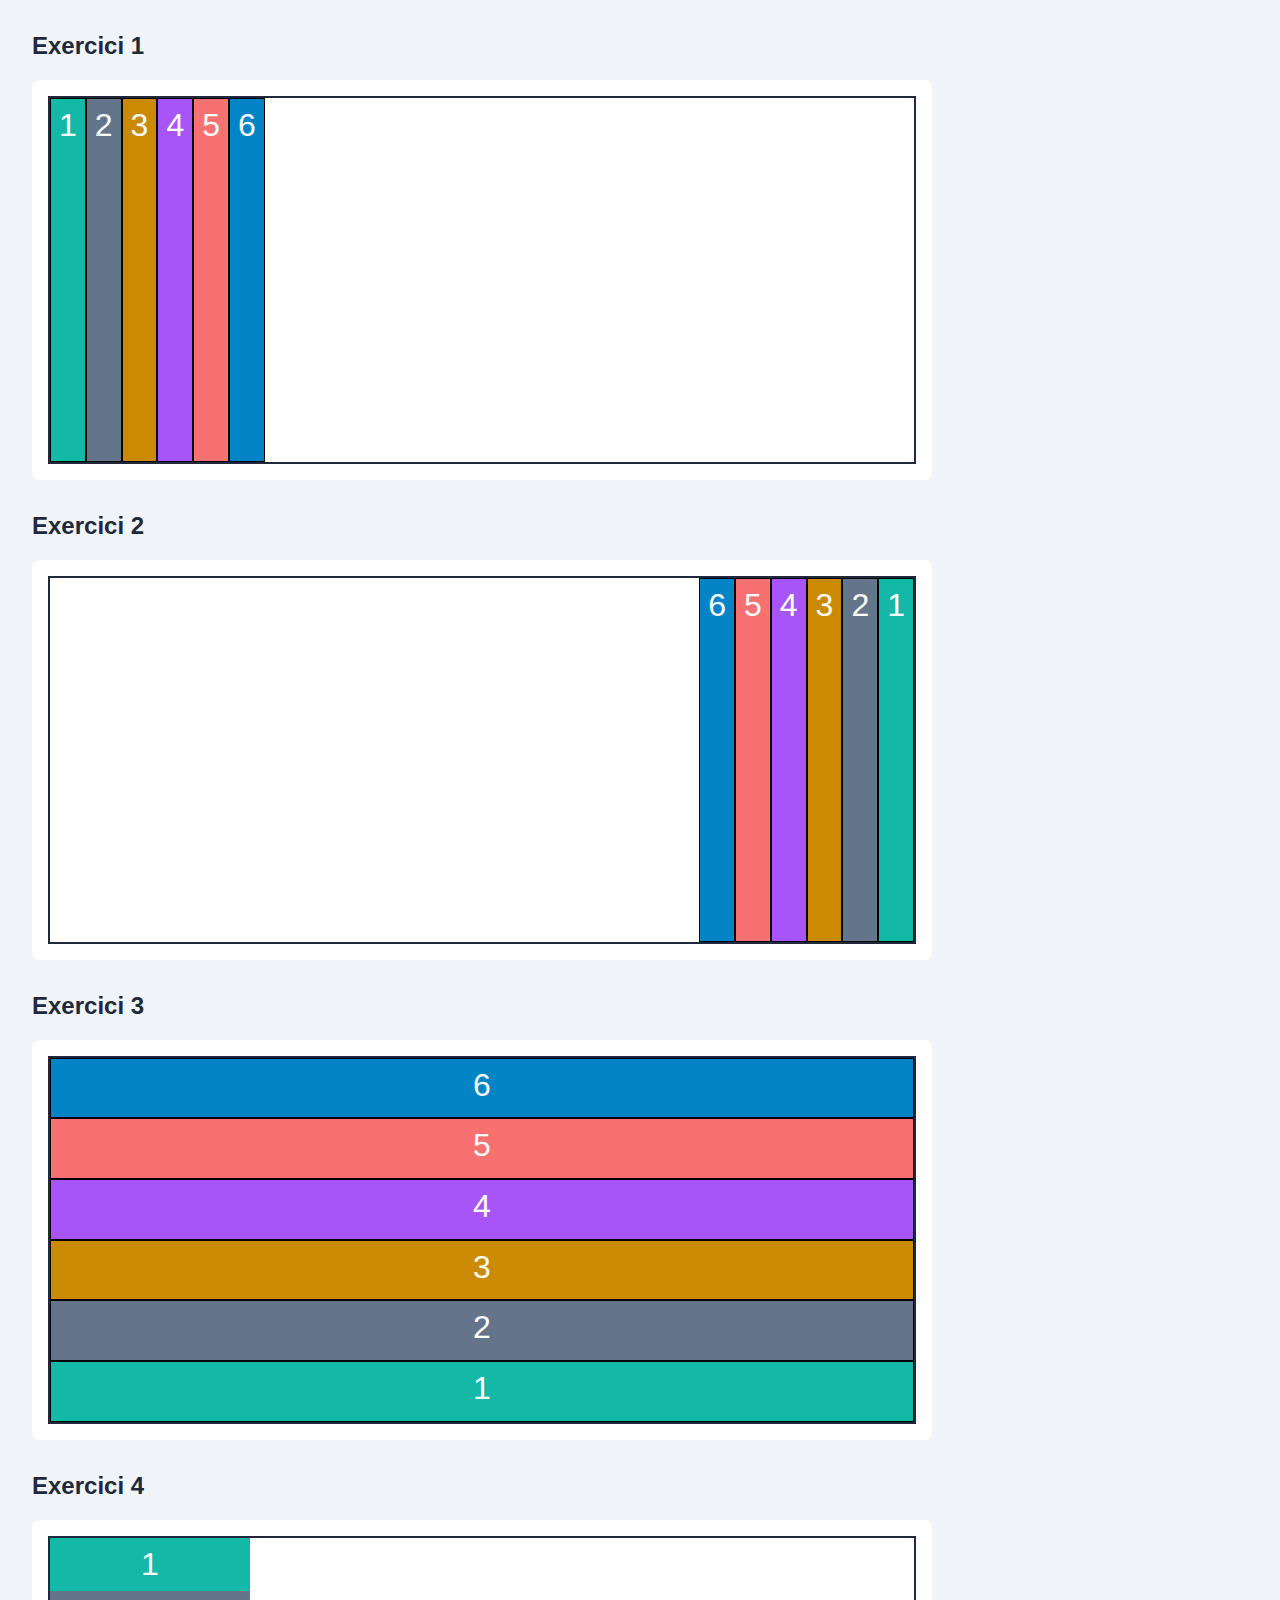
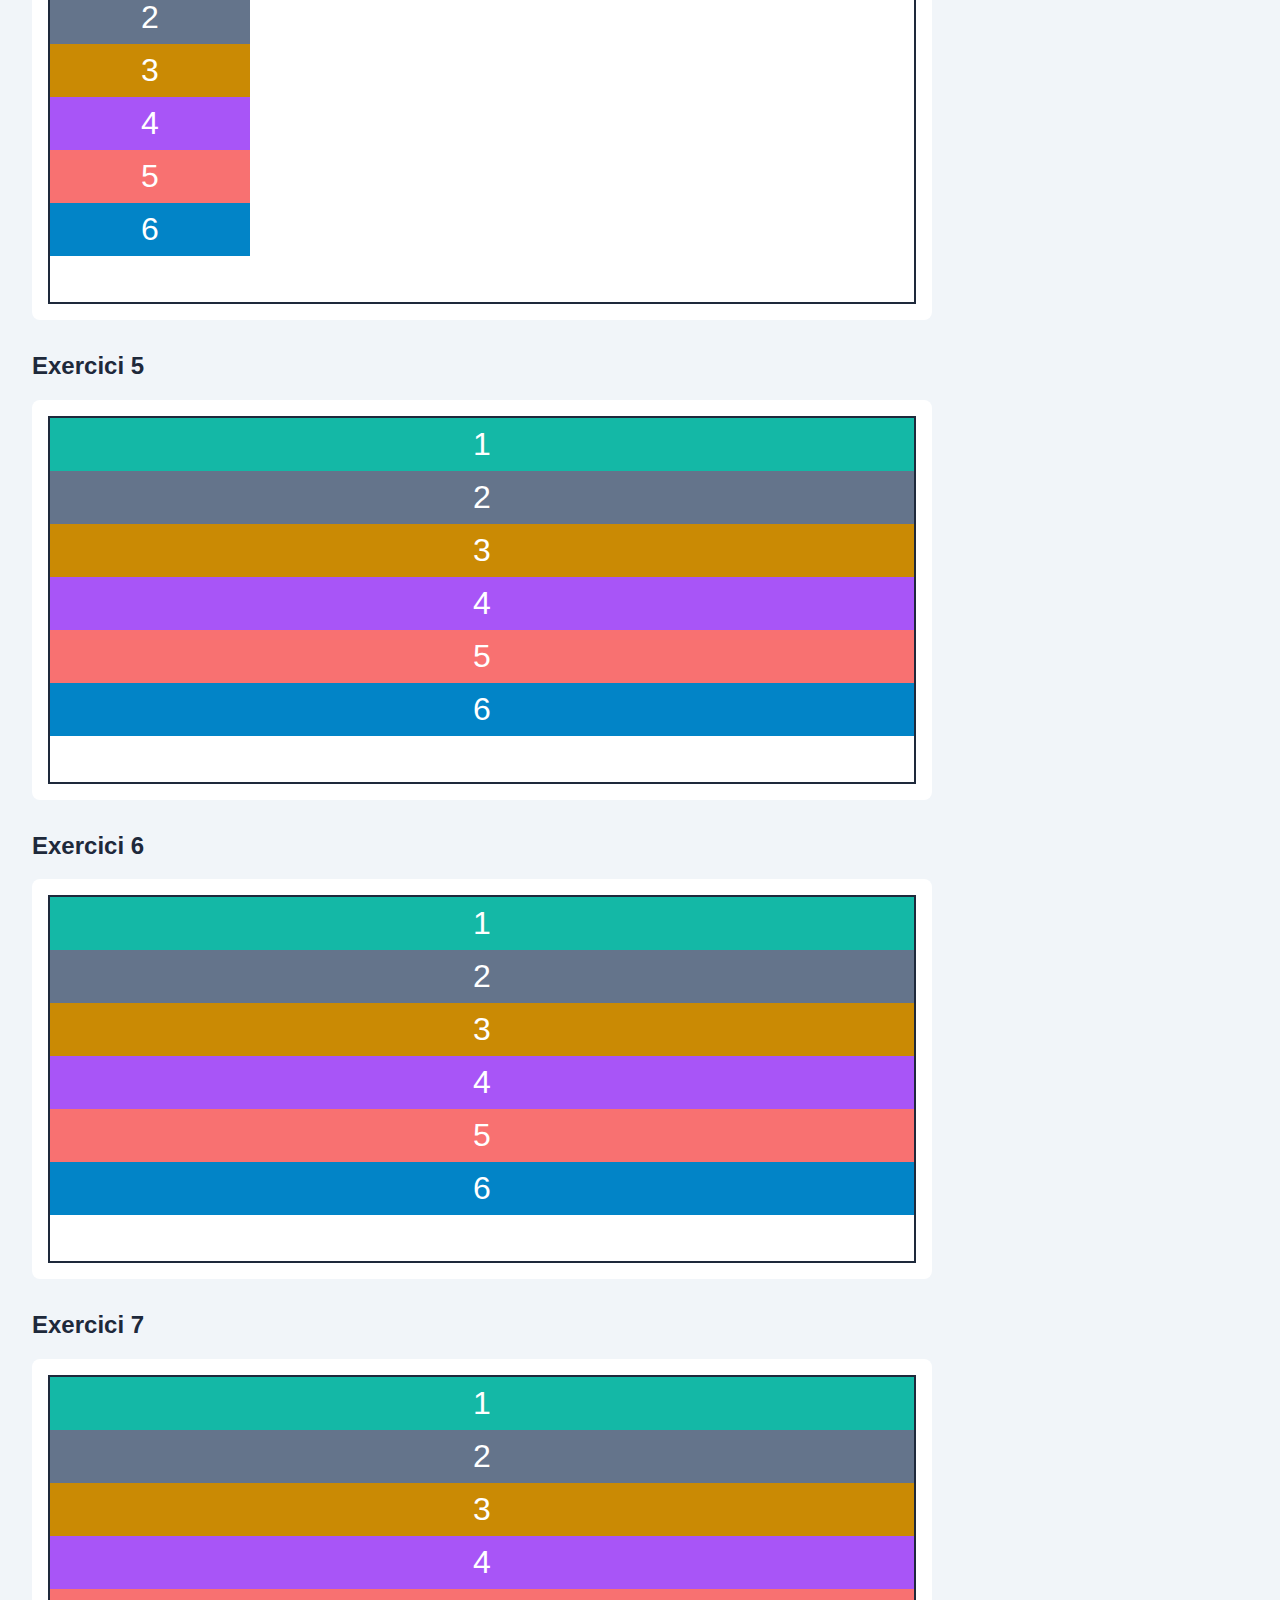
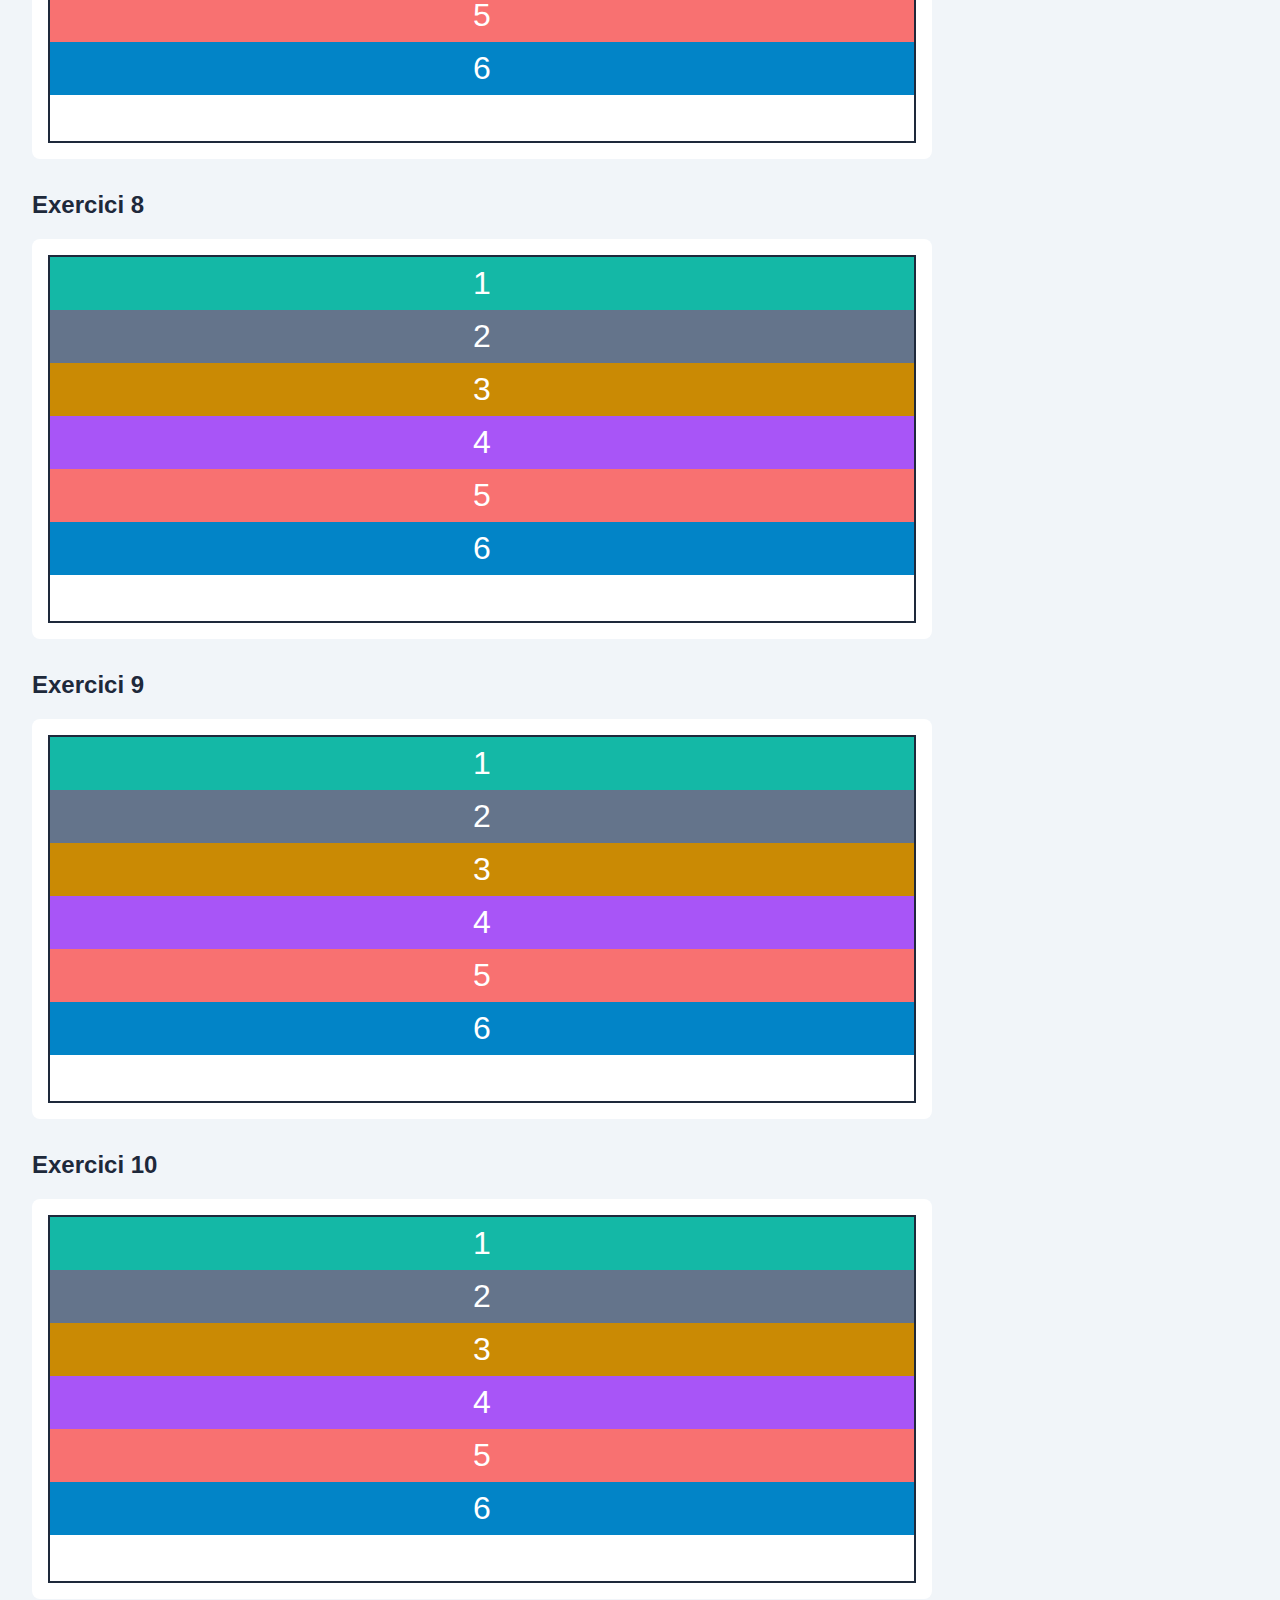
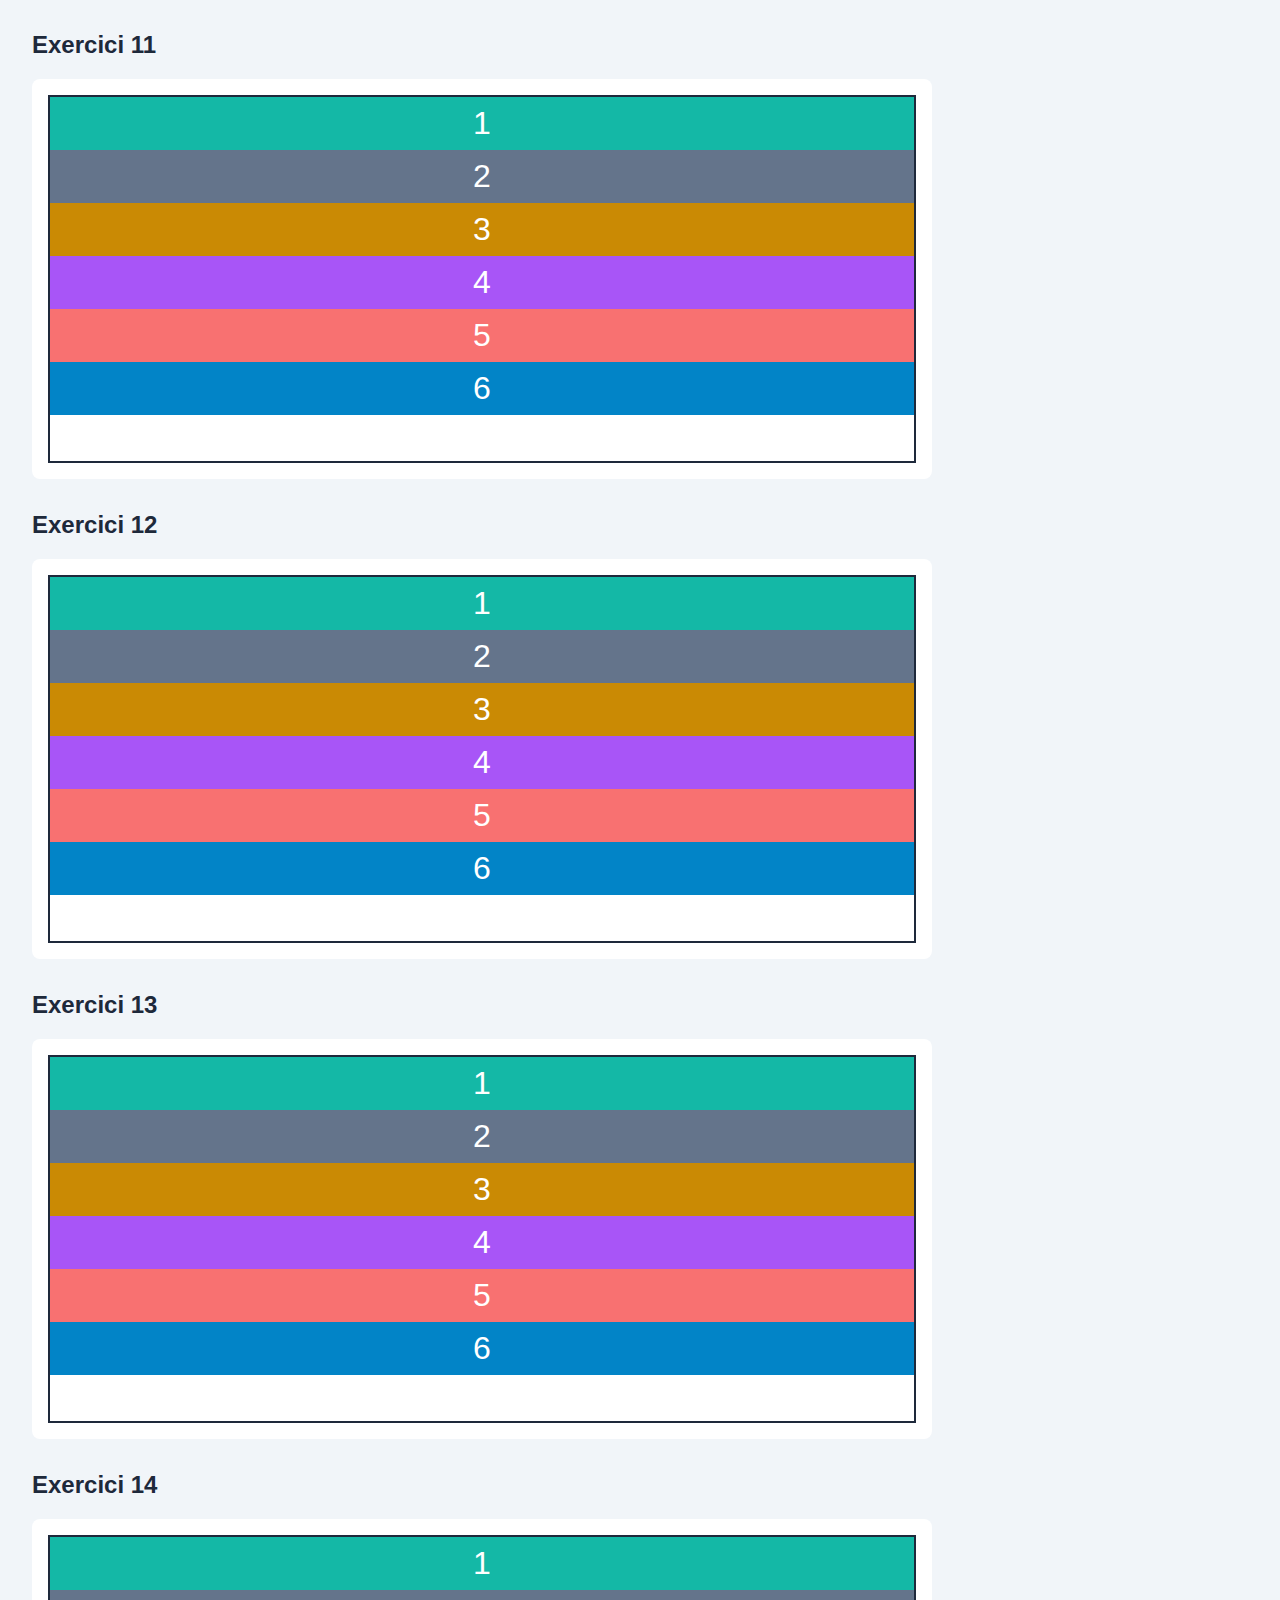
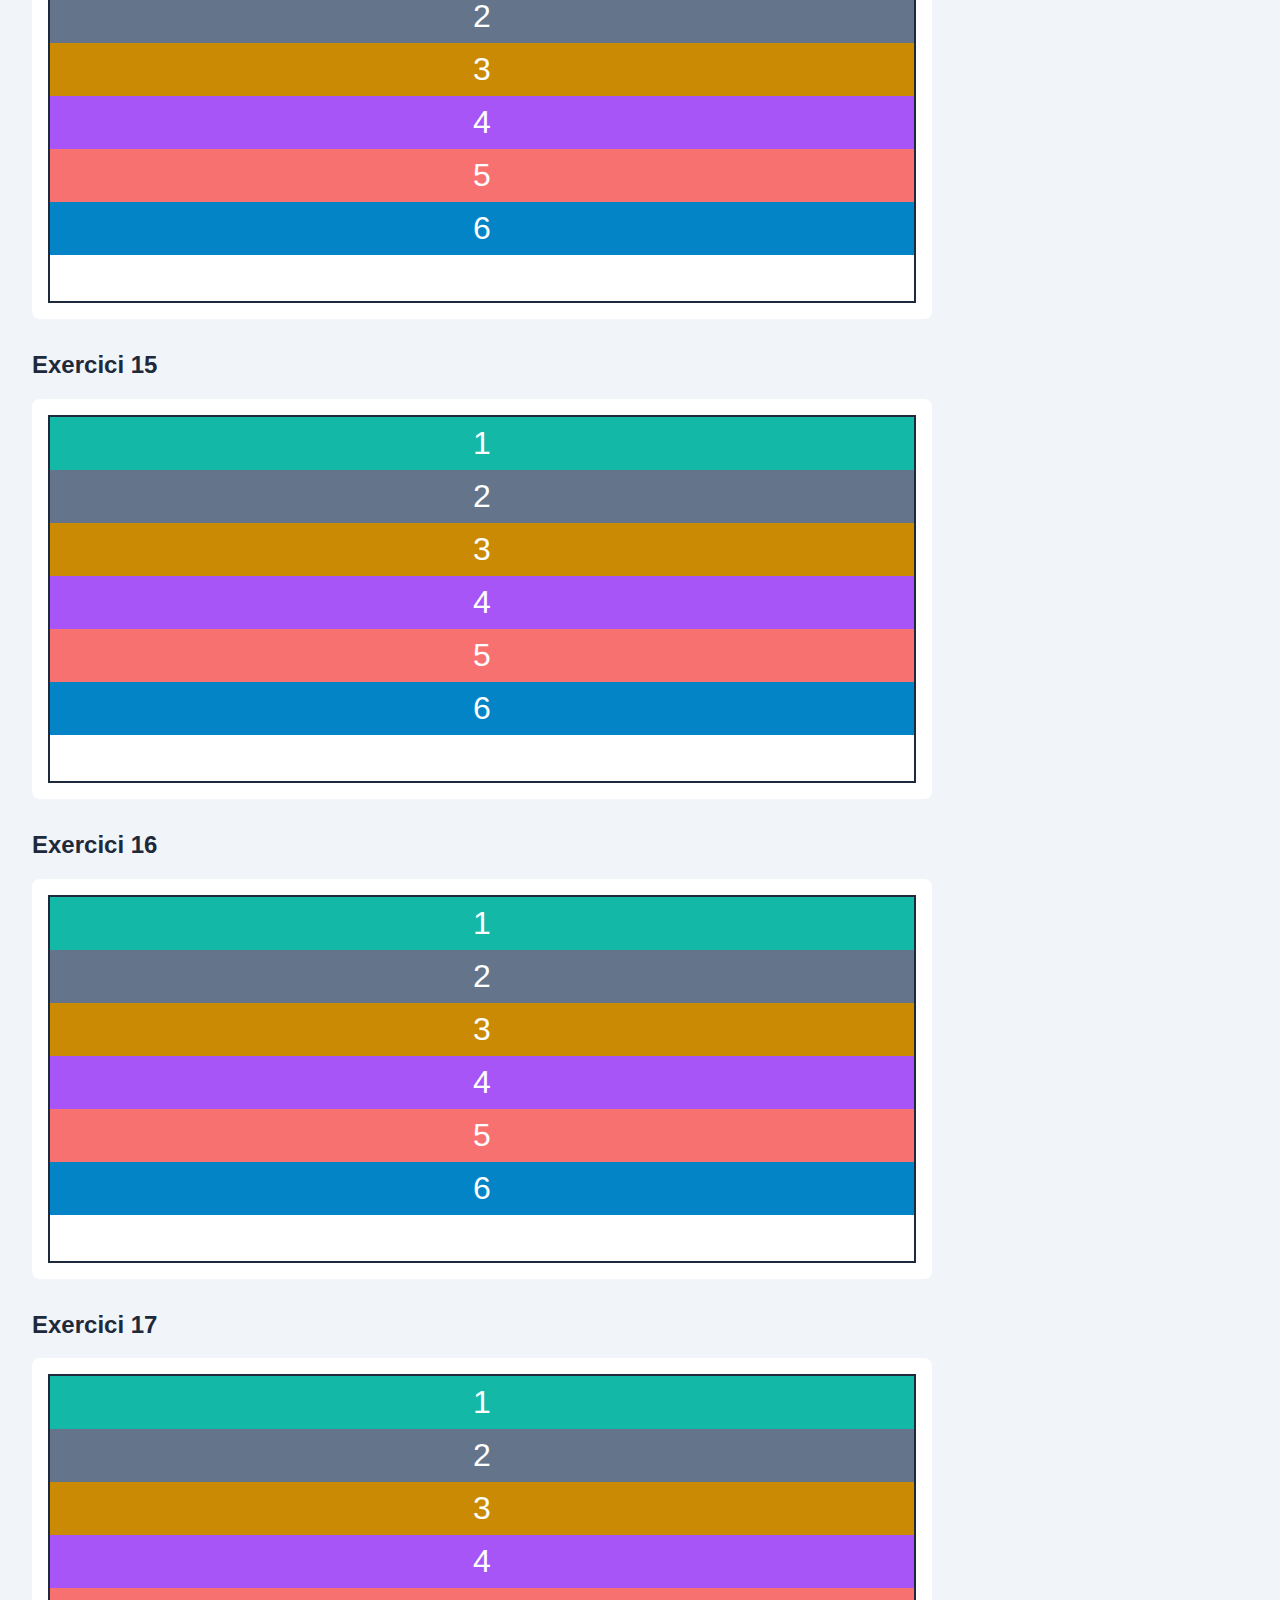
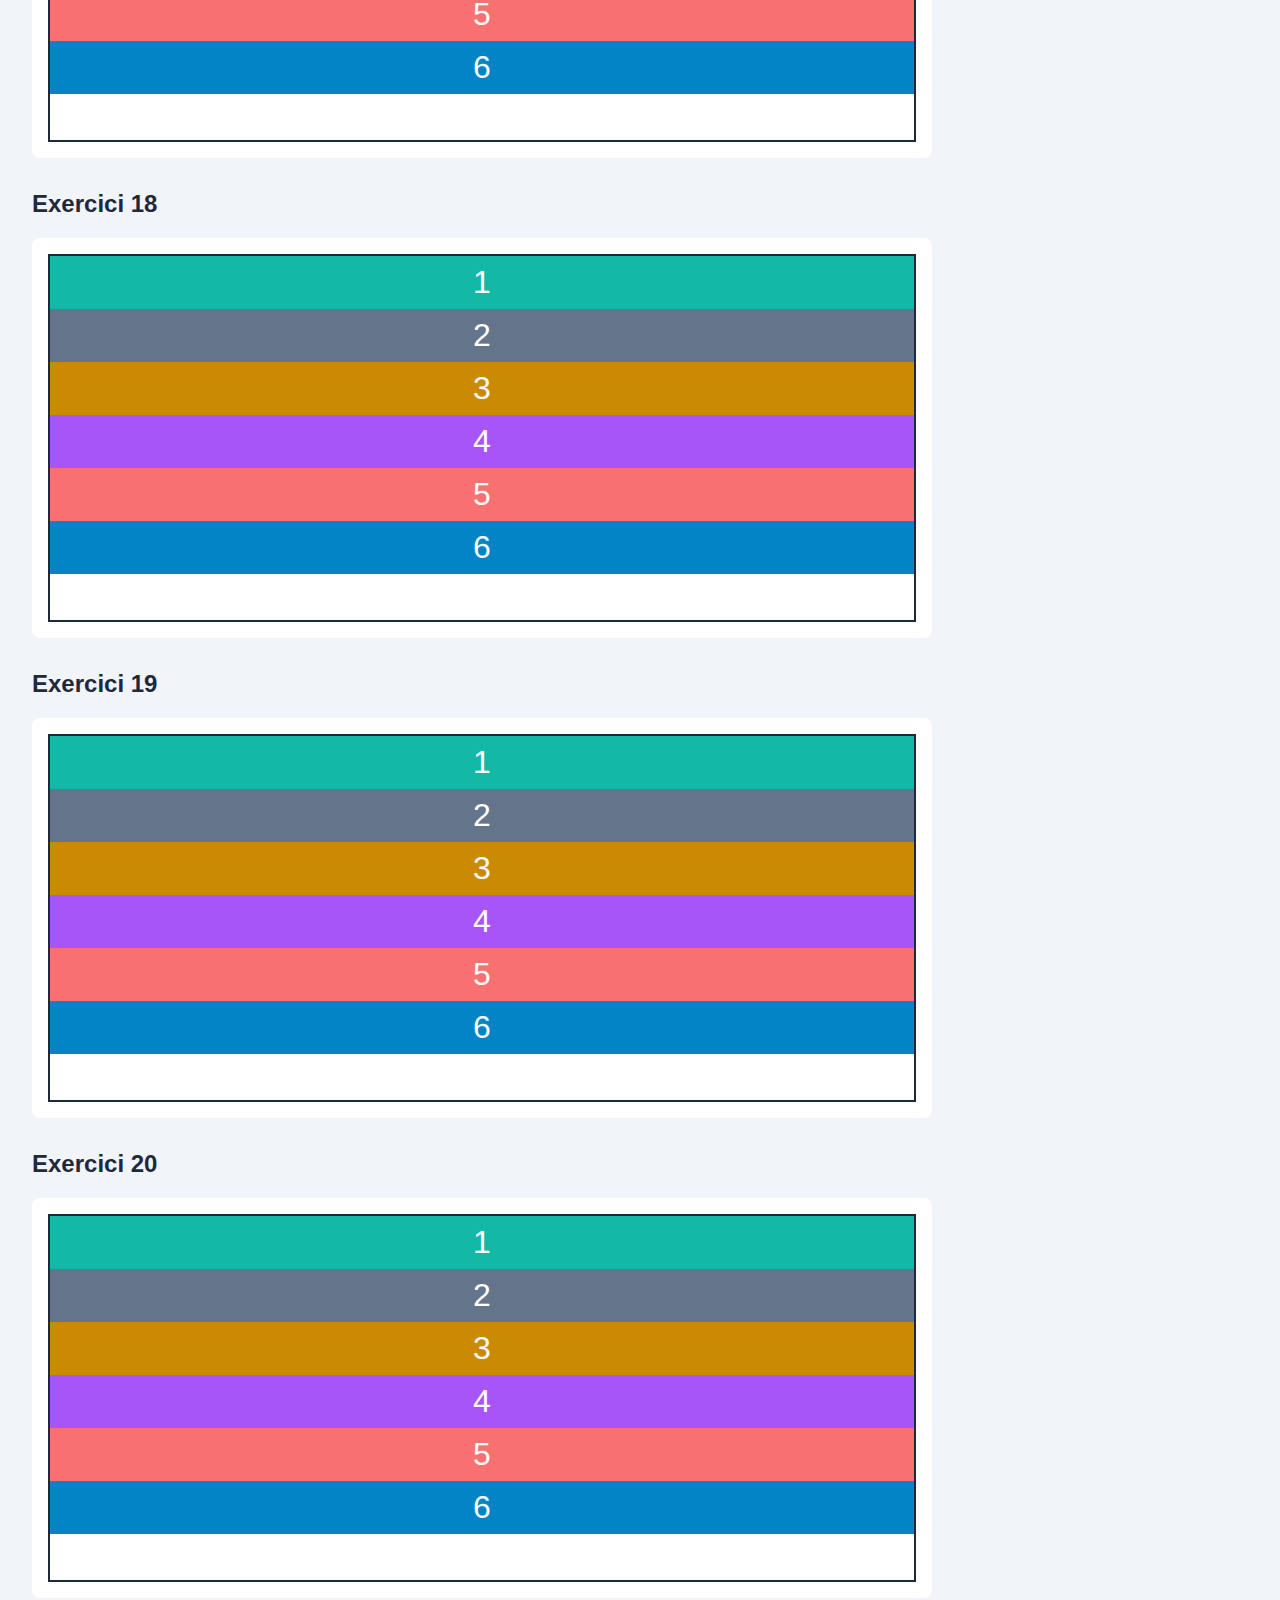
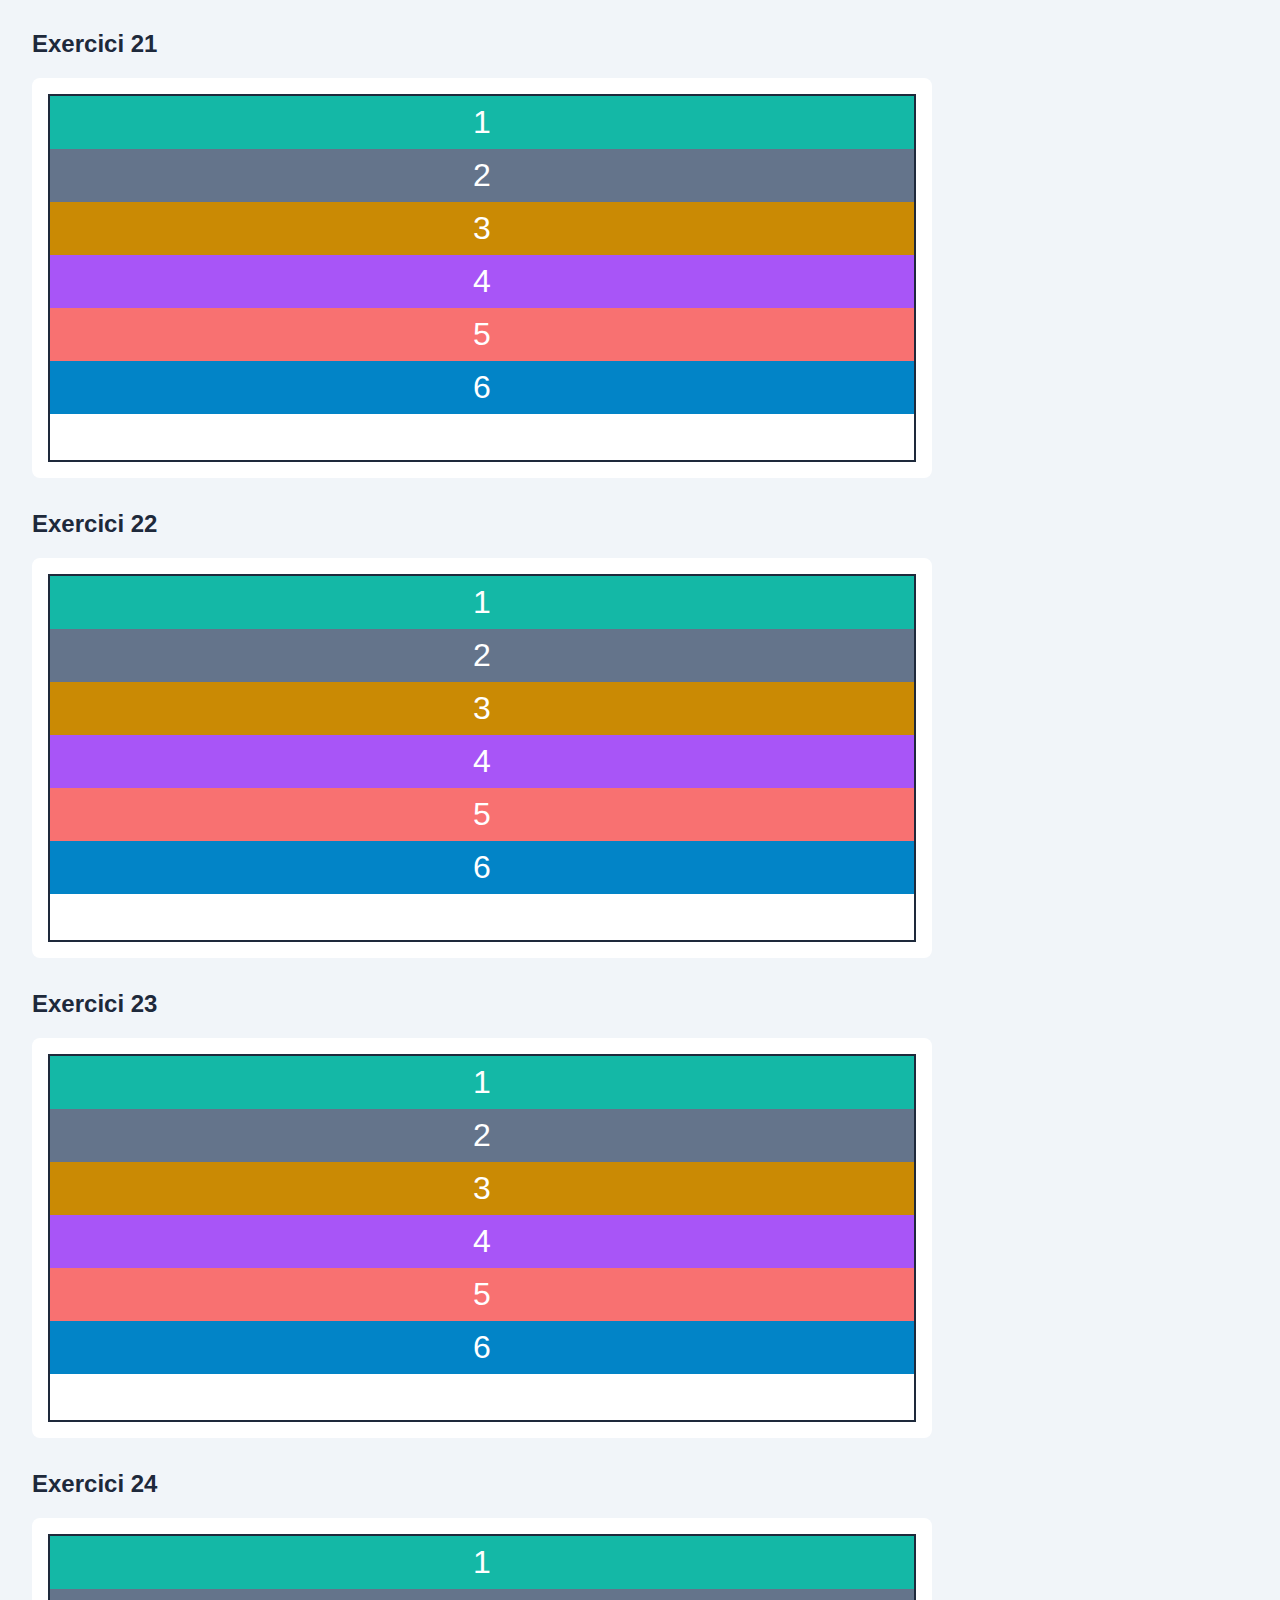
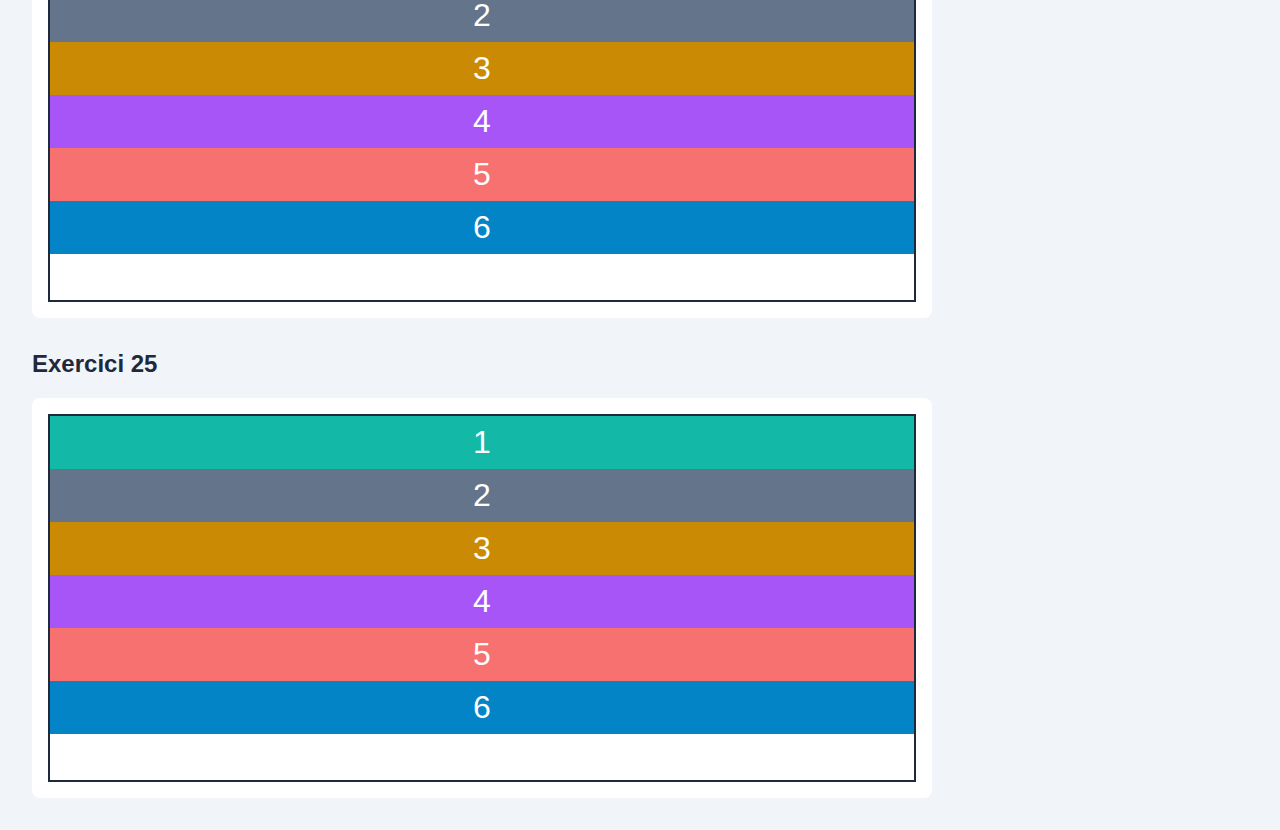
<file: fe-cat-flexbox-SabaKajaia-main/index.html>
<!DOCTYPE html>
<html lang="en">

<head>
  <meta charset="UTF-8">
  <meta http-equiv="X-UA-Compatible" content="IE=edge">
  <meta name="viewport" content="width=device-width, initial-scale=1.0">
  <link rel="stylesheet" href="normalize.css">
  <link rel="stylesheet" href="challenges.css">
  <title>Flexbox</title>
</head>

<body>

  <!-- ---------- -->
  <!-- EXERCICI 1 -->
  <!-- ---------- -->

  <div class="exercise">
    <h2 class="title">Exercici 1</h2>
    <div class="exercise-content">
      <div class="container ex1">
        <div class="box box1">1</div>
        <div class="box box2">2</div>
        <div class="box box3">3</div>
        <div class="box box4">4</div>
        <div class="box box5">5</div>
        <div class="box box6">6</div>
      </div>
    </div>
  </div>

  <!-- ---------- -->
  <!-- EXERCICI 2 -->
  <!-- ---------- -->
  <div class="exercise">
    <h2 class="title">Exercici 2</h2>
    <div class="exercise-content">
      <div class="container ex2">
        <div class="box box1">1</div>
        <div class="box box2">2</div>
        <div class="box box3">3</div>
        <div class="box box4">4</div>
        <div class="box box5">5</div>
        <div class="box box6">6</div>
      </div>
    </div>
  </div>

  <!-- ---------- -->
  <!-- EXERCICI 3 -->
  <!-- ---------- -->
  <div class="exercise">
    <h2 class="title">Exercici 3</h2>
    <div class="exercise-content">
      <div class="container ex3">
        <div class="box box1">1</div>
        <div class="box box2">2</div>
        <div class="box box3">3</div>
        <div class="box box4">4</div>
        <div class="box box5">5</div>
        <div class="box box6">6</div>
      </div>
    </div>
  </div>

  <!-- ---------- -->
  <!-- EXERCICI 4 -->
  <!-- ---------- -->
  <div class="exercise">
    <h2 class="title">Exercici 4</h2>
    <div class="exercise-content">
      <div class="container ex4">
        <div class="box box1">1</div>
        <div class="box box2">2</div>
        <div class="box box3">3</div>
        <div class="box box4">4</div>
        <div class="box box5">5</div>
        <div class="box box6">6</div>
      </div>
    </div>
  </div>

  <!-- ---------- -->
  <!-- EXERCICI 5 -->
  <!-- ---------- -->
  <div class="exercise">
    <h2 class="title">Exercici 5</h2>
    <div class="exercise-content">
      <div class="container ex5">
        <div class="box box1">1</div>
        <div class="box box2">2</div>
        <div class="box box3">3</div>
        <div class="box box4">4</div>
        <div class="box box5">5</div>
        <div class="box box6">6</div>
      </div>
    </div>
  </div>

  <!-- ---------- -->
  <!-- EXERCICI 6 -->
  <!-- ---------- -->
  <div class="exercise">
    <h2 class="title">Exercici 6</h2>
    <div class="exercise-content">
      <div class="container ex6">
        <div class="box box1">1</div>
        <div class="box box2">2</div>
        <div class="box box3">3</div>
        <div class="box box4">4</div>
        <div class="box box5">5</div>
        <div class="box box6">6</div>
      </div>
    </div>
  </div>

  <!-- ---------- -->
  <!-- EXERCICI 7 -->
  <!-- ---------- -->
  <div class="exercise">
    <h2 class="title">Exercici 7</h2>
    <div class="exercise-content">
      <div class="container ex7">
        <div class="box box1">1</div>
        <div class="box box2">2</div>
        <div class="box box3">3</div>
        <div class="box box4">4</div>
        <div class="box box5">5</div>
        <div class="box box6">6</div>
      </div>
    </div>
  </div>

  <!-- ---------- -->
  <!-- EXERCICI 8 -->
  <!-- ---------- -->
  <div class="exercise">
    <h2 class="title">Exercici 8</h2>
    <div class="exercise-content">
      <div class="container ex8">
        <div class="box box1">1</div>
        <div class="box box2">2</div>
        <div class="box box3">3</div>
        <div class="box box4">4</div>
        <div class="box box5">5</div>
        <div class="box box6">6</div>
      </div>
    </div>
  </div>

  <!-- ---------- -->
  <!-- EXERCICI 9 -->
  <!-- ---------- -->
  <div class="exercise">
    <h2 class="title">Exercici 9</h2>
    <div class="exercise-content">
      <div class="container ex9">
        <div class="box box1">1</div>
        <div class="box box2">2</div>
        <div class="box box3">3</div>
        <div class="box box4">4</div>
        <div class="box box5">5</div>
        <div class="box box6">6</div>
      </div>
    </div>
  </div>

  <!-- ---------- -->
  <!-- EXERCICI 10 -->
  <!-- ---------- -->
  <div class="exercise">
    <h2 class="title">Exercici 10</h2>
    <div class="exercise-content">
      <div class="container ex10">
        <div class="box box1">1</div>
        <div class="box box2">2</div>
        <div class="box box3">3</div>
        <div class="box box4">4</div>
        <div class="box box5">5</div>
        <div class="box box6">6</div>
      </div>
    </div>
  </div>

  <!-- ---------- -->
  <!-- EXERCICI 11 -->
  <!-- ---------- -->
  <div class="exercise">
    <h2 class="title">Exercici 11</h2>
    <div class="exercise-content">
      <div class="container ex11">
        <div class="box box1">1</div>
        <div class="box box2">2</div>
        <div class="box box3">3</div>
        <div class="box box4">4</div>
        <div class="box box5">5</div>
        <div class="box box6">6</div>
      </div>
    </div>
  </div>

  <!-- ---------- -->
  <!-- EXERCICI 12 -->
  <!-- ---------- -->
  <div class="exercise">
    <h2 class="title">Exercici 12</h2>
    <div class="exercise-content">
      <div class="container ex12">
        <div class="box box1">1</div>
        <div class="box box2">2</div>
        <div class="box box3">3</div>
        <div class="box box4">4</div>
        <div class="box box5">5</div>
        <div class="box box6">6</div>
      </div>
    </div>
  </div>

  <!-- ---------- -->
  <!-- EXERCICI 13 -->
  <!-- ---------- -->
  <div class="exercise">
    <h2 class="title">Exercici 13</h2>
    <div class="exercise-content">
      <div class="container ex13">
        <div class="box box1">1</div>
        <div class="box box2">2</div>
        <div class="box box3">3</div>
        <div class="box box4">4</div>
        <div class="box box5">5</div>
        <div class="box box6">6</div>
      </div>
    </div>
  </div>

  <!-- ---------- -->
  <!-- EXERCICI 14 -->
  <!-- ---------- -->
  <div class="exercise">
    <h2 class="title">Exercici 14</h2>
    <div class="exercise-content">
      <div class="container ex14">
        <div class="box box1">1</div>
        <div class="box box2">2</div>
        <div class="box box3">3</div>
        <div class="box box4">4</div>
        <div class="box box5">5</div>
        <div class="box box6">6</div>
      </div>
    </div>
  </div>

  <!-- ---------- -->
  <!-- EXERCICI 15 -->
  <!-- ---------- -->
  <div class="exercise">
    <h2 class="title">Exercici 15</h2>
    <div class="exercise-content">
      <div class="container ex15">
        <div class="box box1">1</div>
        <div class="box box2">2</div>
        <div class="box box3">3</div>
        <div class="box box4">4</div>
        <div class="box box5">5</div>
        <div class="box box6">6</div>
      </div>
    </div>
  </div>

  <!-- ---------- -->
  <!-- EXERCICI 16 -->
  <!-- ---------- -->
  <div class="exercise">
    <h2 class="title">Exercici 16</h2>
    <div class="exercise-content">
      <div class="container ex16">
        <div class="box box1">1</div>
        <div class="box box2">2</div>
        <div class="box box3">3</div>
        <div class="box box4">4</div>
        <div class="box box5">5</div>
        <div class="box box6">6</div>
      </div>
    </div>
  </div>

  <!-- ---------- -->
  <!-- EXERCICI 17 -->
  <!-- ---------- -->
  <div class="exercise">
    <h2 class="title">Exercici 17</h2>
    <div class="exercise-content">
      <div class="container ex17">
        <div class="box box1">1</div>
        <div class="box box2">2</div>
        <div class="box box3">3</div>
        <div class="box box4">4</div>
        <div class="box box5">5</div>
        <div class="box box6">6</div>
      </div>
    </div>
  </div>

  <!-- ---------- -->
  <!-- EXERCICI 18 -->
  <!-- ---------- -->
  <div class="exercise">
    <h2 class="title">Exercici 18</h2>
    <div class="exercise-content">
      <div class="container ex18">
        <div class="box box1">1</div>
        <div class="box box2">2</div>
        <div class="box box3">3</div>
        <div class="box box4">4</div>
        <div class="box box5">5</div>
        <div class="box box6">6</div>
      </div>
    </div>
  </div>

  <!-- ---------- -->
  <!-- EXERCICI 19 -->
  <!-- ---------- -->
  <div class="exercise">
    <h2 class="title">Exercici 19</h2>
    <div class="exercise-content">
      <div class="container ex19">
        <div class="box box1">1</div>
        <div class="box box2">2</div>
        <div class="box box3">3</div>
        <div class="box box4">4</div>
        <div class="box box5">5</div>
        <div class="box box6">6</div>
      </div>
    </div>
  </div>

  <!-- ---------- -->
  <!-- EXERCICI 20 -->
  <!-- ---------- -->
  <div class="exercise">
    <h2 class="title">Exercici 20</h2>
    <div class="exercise-content">
      <div class="container ex20">
        <div class="box box1">1</div>
        <div class="box box2">2</div>
        <div class="box box3">3</div>
        <div class="box box4">4</div>
        <div class="box box5">5</div>
        <div class="box box6">6</div>
      </div>
    </div>
  </div>

  <!-- ---------- -->
  <!-- EXERCICI 21 -->
  <!-- ---------- -->
  <div class="exercise">
    <h2 class="title">Exercici 21</h2>
    <div class="exercise-content">
      <div class="container ex21">
        <div class="box box1">1</div>
        <div class="box box2">2</div>
        <div class="box box3">3</div>
        <div class="box box4">4</div>
        <div class="box box5">5</div>
        <div class="box box6">6</div>
      </div>
    </div>
  </div>

  <!-- ---------- -->
  <!-- EXERCICI 22 -->
  <!-- ---------- -->
  <div class="exercise">
    <h2 class="title">Exercici 22</h2>
    <div class="exercise-content">
      <div class="container ex22">
        <div class="box box1">1</div>
        <div class="box box2">2</div>
        <div class="box box3">3</div>
        <div class="box box4">4</div>
        <div class="box box5">5</div>
        <div class="box box6">6</div>
      </div>
    </div>
  </div>

  <!-- ---------- -->
  <!-- EXERCICI 23 -->
  <!-- ---------- -->
  <div class="exercise">
    <h2 class="title">Exercici 23</h2>
    <div class="exercise-content">
      <div class="container ex23">
        <div class="box box1">1</div>
        <div class="box box2">2</div>
        <div class="box box3">3</div>
        <div class="box box4">4</div>
        <div class="box box5">5</div>
        <div class="box box6">6</div>
      </div>
    </div>
  </div>

  <!-- ---------- -->
  <!-- EXERCICI 24 -->
  <!-- ---------- -->
  <div class="exercise">
    <h2 class="title">Exercici 24</h2>
    <div class="exercise-content">
      <div class="container ex24">
        <div class="box box1">1</div>
        <div class="box box2">2</div>
        <div class="box box3">3</div>
        <div class="box box4">4</div>
        <div class="box box5">5</div>
        <div class="box box6">6</div>
      </div>
    </div>
  </div>

  <!-- ---------- -->
  <!-- EXERCICI 25 -->
  <!-- ---------- -->
  <div class="exercise">
    <h2 class="title">Exercici 25</h2>
    <div class="exercise-content">
      <div class="container ex25">
        <div class="box box1">1</div>
        <div class="box box2">2</div>
        <div class="box box3">3</div>
        <div class="box box4">4</div>
        <div class="box box5">5</div>
        <div class="box box6">6</div>
      </div>
    </div>
  </div>

</body>

</html>
</file>
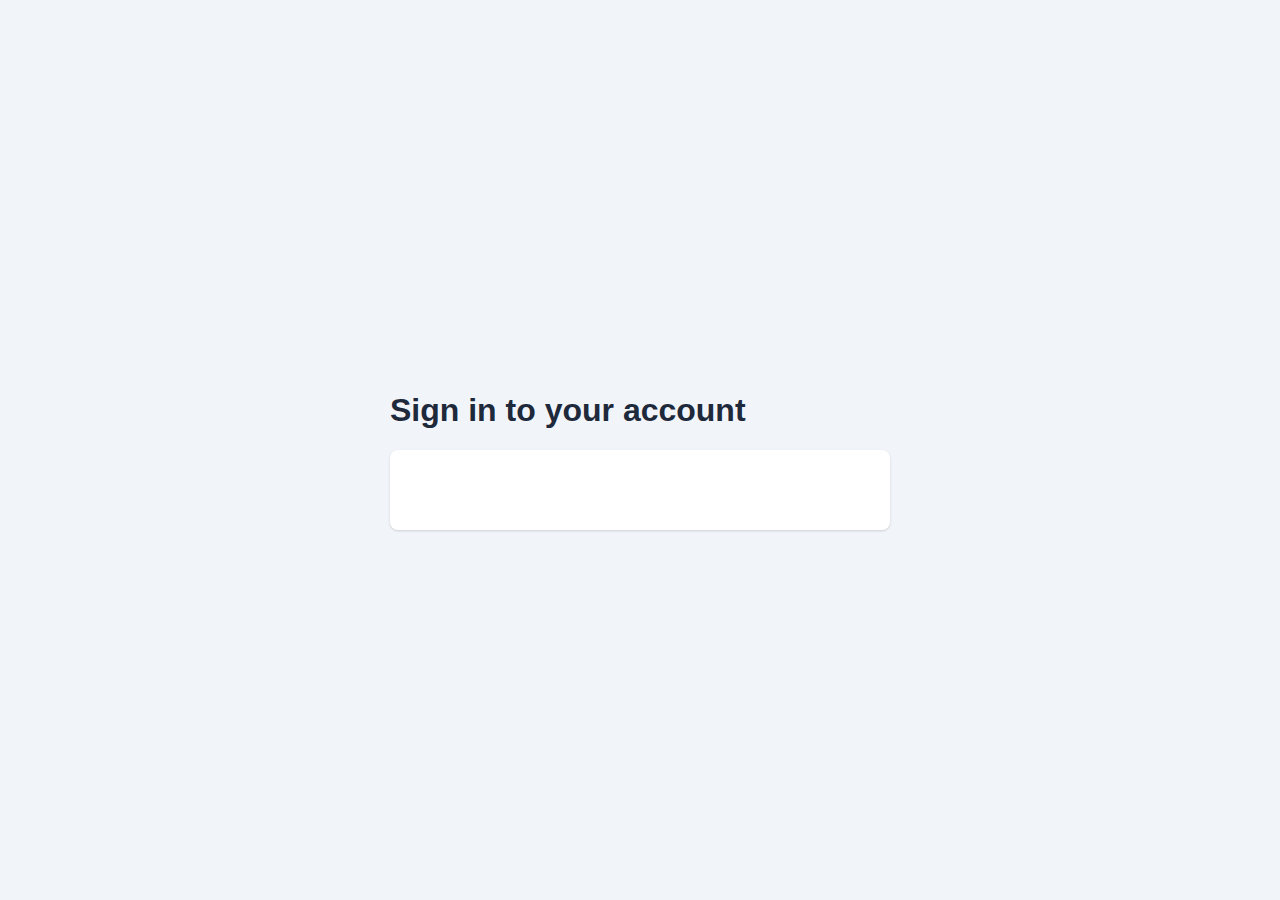
<file: fe-cat-flexbox-SabaKajaia-main/login.html>
<!DOCTYPE html>
<html lang="en">
  <head>
    <meta charset="UTF-8" />
    <meta http-equiv="X-UA-Compatible" content="IE=edge" />
    <meta name="viewport" content="width=device-width, initial-scale=1.0" />
    <link rel="stylesheet" href="normalize.css" />
    <link rel="stylesheet" href="login.css" />
    <title>Flexbox Login</title>
    <link
      rel="stylesheet"
      href="https://maxcdn.bootstrapcdn.com/font-awesome/4.3.0/css/font-awesome.min.css"
    />
  </head>

  <body>
    <div class="container">
      <div class="login-container">
        <h1>Sign in to your account</h1>
        <div class="login-box"></div>
      </div>
    </div>
  </body>
</html>
</file>
<file: fe-cat-flexbox-SabaKajaia-main/challenges.css>
/* Some default styles to make each box visible */
.box {
  color: white;
  font-size: 2rem;
  text-align: center;
  padding: 0.5rem;
}

/* Colours for each box */
.box1 {
  background: #14b8a6;
}

.box2 {
  background: #64748b;
}

.box3 {
  background: #ca8a04;
}

.box4 {
  background: #a855f7;
}

.box5 {
  background: #f87171;
}

.box6 {
  background: #0284c7;
}

.box7 {
  background: #db2777;
}

.box8 {
  background: #059669;
}

.box9 {
  background: #2ecc71;
}

.box10 {
  background: #16a085;
}

/* Els exercisis comencen aqui. El codi de sobre és només per donar un aspecte inicial a les caixes */

/* EL TEU CODI AQUÍ */

/* EXERCICI 1 */
.container.ex1 {
  height: 100%;
  border: 2px solid #1e293b;
  display: flex;
  justify-content: flex-start;
  align-items: stretch;
}

.ex1 .box {
  border: 1px solid black;
}


/* EXERCICI 2 */
.container.ex2 {
  height: 100%;
  border: 2px solid #1e293b;
  display: flex;
  flex-direction: row-reverse;
  justify-content: flex-start;
  align-items: stretch;
}

.ex2 .box {
  border: 1px solid black;
}

/* EXERCICI 3 */
.container.ex3 {
  height: 100%;
  border: 2px solid #1e293b;
  display: flex;
  flex-direction: column-reverse;
  justify-content: flex-start;
  align-items: stretch;
}

.ex3 .box {
  border: 1px solid black;
  flex-grow: 1;
}


/* EXERCICI 4 */
.container.ex4 {
  height: 100%;
  border: 2px solid #1e293b;
}

.ex4 .box {
  width: 200px;
}

/* EXERCICI 5 */
.container.ex5 {
  height: 100%;
  border: 2px solid #1e293b;
}

.ex5 .box {}

/* EXERCICI 6 */
.container.ex6 {
  height: 100%;
  border: 2px solid #1e293b;
}

.ex6 .box {}

/* EXERCICI 7 */
.container.ex7 {
  height: 100%;
  border: 2px solid #1e293b;
}

.ex7 .box {}

/* EXERCICI 8 */
.container.ex8 {
  height: 100%;
  border: 2px solid #1e293b;
}

.ex8 .box {}

.ex8 .box3 {}

/* EXERCICI 9 */
.container.ex9 {
  height: 100%;
  border: 2px solid #1e293b;
}

.ex9 .box {}

/* EXERCICI 10 */
.container.ex10 {
  height: 100%;
  border: 2px solid #1e293b;
}

.ex10 .box {}

/* EXERCICI 11 */
.container.ex11 {
  height: 100%;
  border: 2px solid #1e293b;
}

.ex11 .box {}

/* EXERCICI 12 */
.container.ex12 {
  height: 100%;
  border: 2px solid #1e293b;
}

.ex12 .box {}

/* EXERCICI 13 */
.container.ex13 {
  height: 100%;
  border: 2px solid #1e293b;
}

.ex13 .box {}

/* EXERCICI 14 */
.container.ex14 {
  height: 100%;
  border: 2px solid #1e293b;
}

.ex14 .box {}

/* EXERCICI 15 */
.container.ex15 {
  height: 100%;
  border: 2px solid #1e293b;
}

.ex15 .box {}

/* EXERCICI 16 */
.container.ex16 {
  height: 100%;
  border: 2px solid #1e293b;
}

.ex16 .box {}

/* EXERCICI 17 */
.container.ex17 {
  height: 100%;
  border: 2px solid #1e293b;
}

.ex17 .box {}

/* EXERCICI 18 */
.container.ex18 {
  height: 100%;
  border: 2px solid #1e293b;
}

.ex18 .box {}

/* EXERCICI 19 */
.container.ex19 {
  height: 100%;
  border: 2px solid #1e293b;
}

.ex19 .box {}

/* EXERCICI 20 */
.container.ex20 {
  height: 100%;
  border: 2px solid #1e293b;
}

.ex20 .box {}

/* EXERCICI 21 */
.container.ex21 {
  height: 100%;
  border: 2px solid #1e293b;
}

.ex21 .box {}

.ex21 .box3 {}

.ex21 .box2 {}

/* EXERCICI 22 */
.container.ex22 {
  height: 100%;
  border: 2px solid #1e293b;
}

.ex22 .box {}

/* EXERCICI 23 */
.container.ex23 {
  height: 100%;
  border: 2px solid #1e293b;
}

.ex23 .box {}

.ex23 .box3 {}

/* EXERCICI 24 */
.container.ex24 {
  height: 100%;
  border: 2px solid #1e293b;
}

.ex24 .box {}

.ex24 .box3 {}

/* EXERCICI 25 */
.container.ex25 {
  height: 100%;
  border: 2px solid #1e293b;
}

.ex25 .box {}
</file>
<file: fe-cat-flexbox-SabaKajaia-main/login.css>
/* Flex Container */
.container {
  display: flex;
  justify-content: center;
  align-items: center;
  height: 100vh;
}

.login-container {
  width: 500px;
}

.login-box {
  background-color: white;
  padding: 2.5rem;
  border-radius: 0.5rem;
  box-shadow: 0 1px 3px 0 rgba(0, 0, 0, 0.1), 0 1px 2px 0 rgba(0, 0, 0, 0.06);
}

.login-box label {
  display: block;
  font-weight: 500;
  font-size: 0.875rem;
  margin-bottom: 0.5rem;
}

.login-box input[type="email"] {
  border: 1px solid #d2d6dc;
  border-radius: 0.375rem;
  padding: 0.5rem;
  width: 100%;
  margin-bottom: 1rem;
  box-sizing: border-box;
}

.login-box input[type="submit"] {
  background-color: #0891b2;
  color: white;
  border: none;
  padding: 0.75rem 1.5rem;
  border-radius: 0.375rem;
  cursor: pointer;
  margin-right: 1rem;
}

.login-box button {
  background-color: #e6e6e6;
  color: #555;
  border: none;
  padding: 0.75rem 1.5rem;
  border-radius: 0.375rem;
  cursor: pointer;
}

.social-buttons {
  display: flex;
  justify-content: center;
  align-items: center;
  margin-top: 2rem;
}

.social-buttons button {
  margin-left: 1rem;
}

/* Responsive */
@media (max-width: 600px) {
  .login-container {
    width: 90%;
  }
}
</file>
